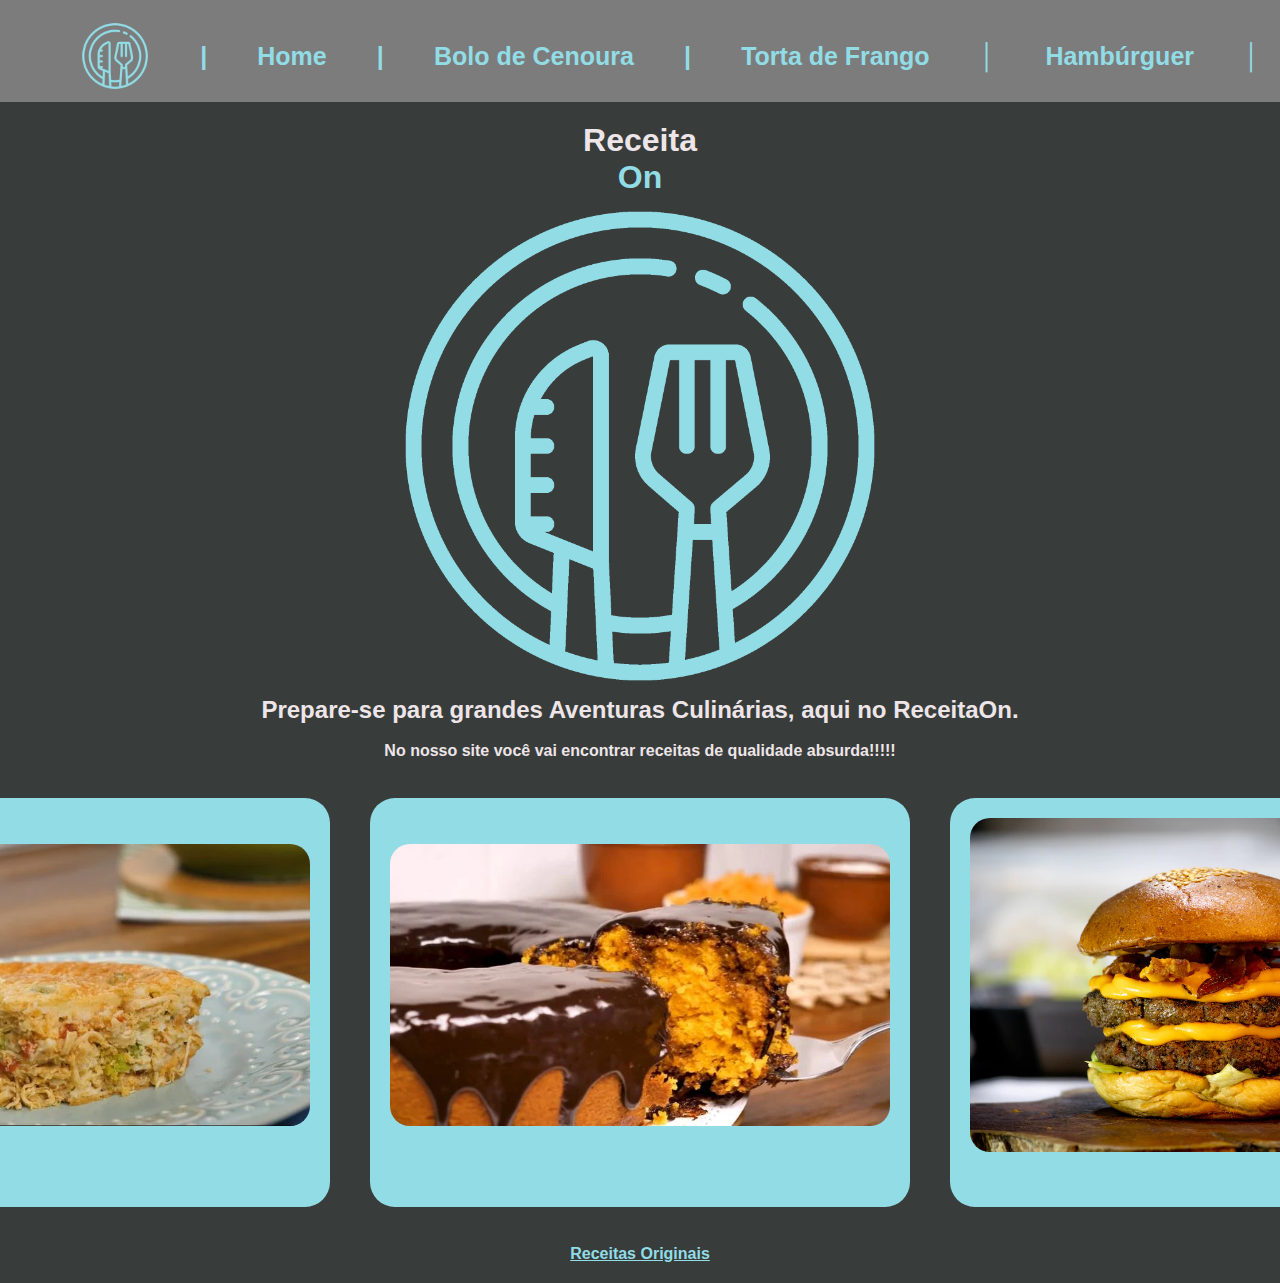
<file: index.html>
<!doctype html>
<html lang="pt-br">
	<head>
		<title>ReceitaOn</title>
		<meta charset="utf-8">
		<meta name="viewport" content="width=device-width initial-scale=1">
		<meta name="viewport" content="width=device-width, initial-scale=1.0">	
		<link  rel="stylesheet" type="text/css" href="css/estilo.css"/>
	</head>
	<body>
		<div id="menu">
			<img id="logo" src="img/logo.png"> |
			<a href="">Home</a> |
			<a href="page2.html"> Bolo de Cenoura </a> | 
			<a href="page3.html"> Torta de Frango </a> │
			<a href="page4.html"> Hambúrguer </a> │
		</div>
		<div id="content">
			<h1 class="align">Receita<span id="on">On</span></h1>
			<p class="align">
			<img class="fotologo" src="img/logo.png">
			</p>
			<h2 class="align">Prepare-se para grandes Aventuras Culinárias, aqui no ReceitaOn.</h2><br>
			<p class="align">No nosso site você vai encontrar receitas de qualidade absurda!!!!!</p><br>
			<div id="fotos">
				<div class="foto">
					<a href="page3.html"><img class="icons" src="img/torta.jpg"><p class="align">Torta de Frango</p></a>
				</div>
				<div class="foto">	
					<a href="page2.html"><img class="icons" src="img/bolo.jpg"><p class="align">Bolo de Cenoura</p></a>
				</div>
				<div class="foto">	
					<a href="page4.html"><img class="icons" src="img/lanche.jpg"><p class="align">Hambúrguer</p></a>
				</div>
			</div><br>
			<p class="align"><a href="https://www.tudogostoso.com.br/" class="org">Receitas Originais</a></p>
		</div>
	</body>
</html>
</file>
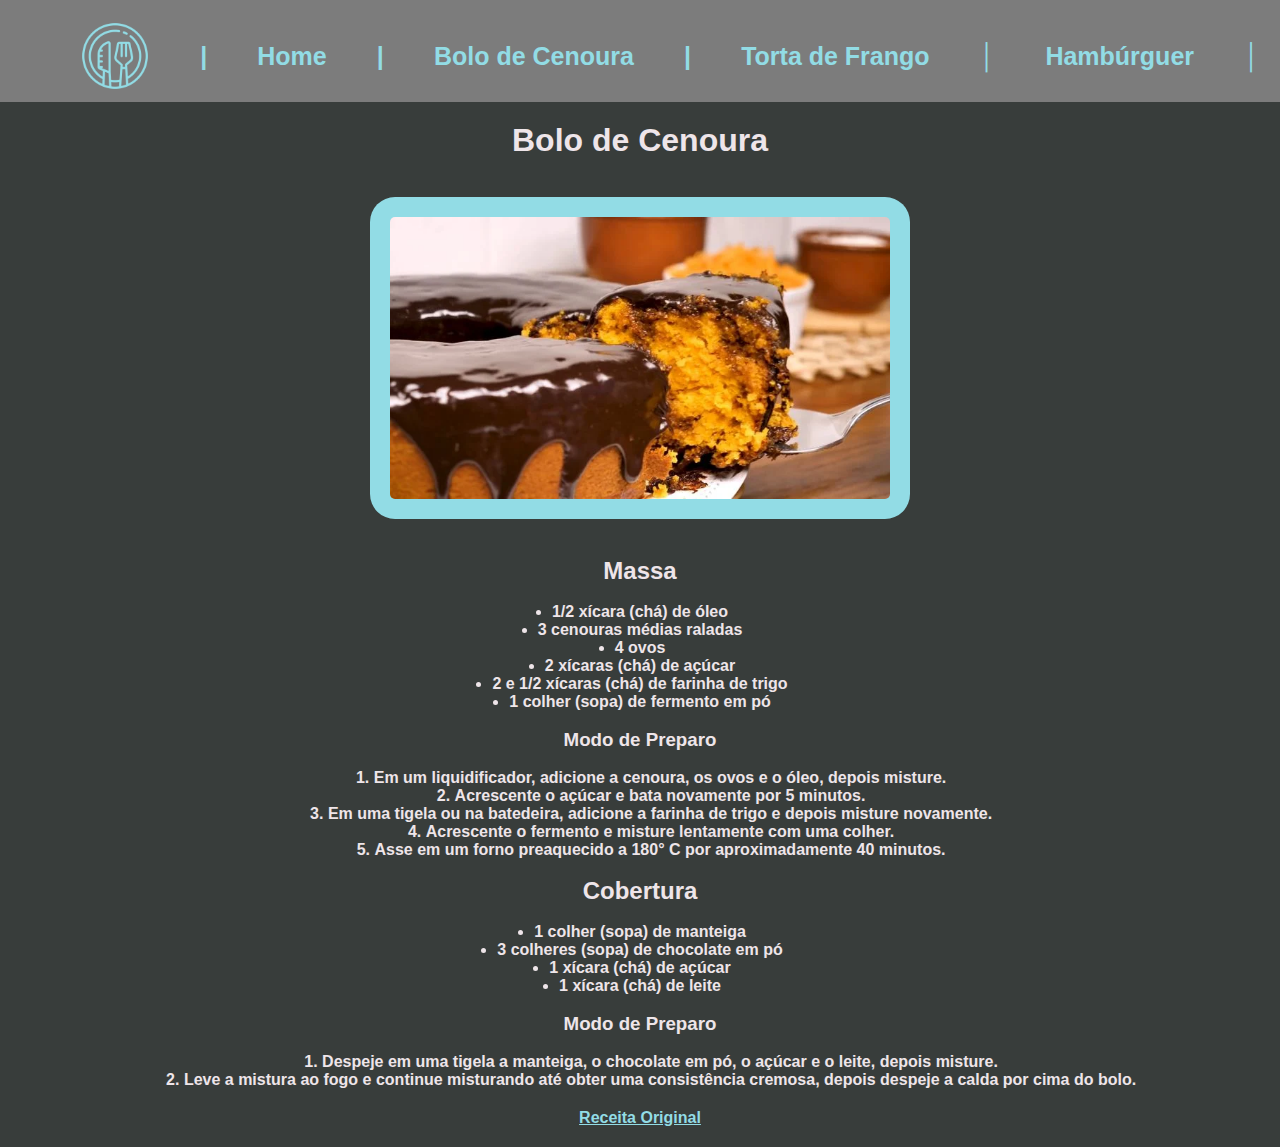
<file: page2.html>
<!doctype html>
<html lang="pt-br">
	<head>
		<title>ReceitaOn - Bolo de Cenoura</title>
		<meta charset="utf-8">
		<meta name="viewport" content="width=device-width initial-scale=1">
		<link  rel="stylesheet" type="text/css" href="css/estilo.css"/>
	</head>
	<body>
		<div id="menu">
			<img id="logo" src="img/logo.png"> |
			<a href="index.html">Home</a> |
			<a href="">Bolo de Cenoura </a> | 
			<a href="page3.html">Torta de Frango</a> │
			<a href="page4.html"> Hambúrguer </a> │
		</div>
		<div id="content">
			<h1 class="align">Bolo de Cenoura</h1><br>
				<p class="align"><img id="pagefoto" class="icons" src="img/bolo.jpg"></p><br>
				<div class="receitas">
					<h2 class="align">Massa</h2><br>
						<ul class="align">
						<li>1/2 xícara (chá) de óleo</li>
						<li>3 cenouras médias raladas</li>
						<li>4 ovos</li>
						<li>2 xícaras (chá) de açúcar</li>
						<li>2 e 1/2 xícaras (chá) de farinha de trigo</li>
						<li>1 colher (sopa) de fermento em pó</li>
					</ul><br>
					<h3 class="align">Modo de Preparo</h3><br>
					<ol class="align">
						<li>Em um liquidificador, adicione a cenoura, os ovos e o óleo, depois misture.</li>
						<li>Acrescente o açúcar e bata novamente por 5 minutos.</li>
						<li>Em uma tigela ou na batedeira, adicione a farinha de trigo e depois misture novamente.</li>
						<li>Acrescente o fermento e misture lentamente com uma colher.</li>
						<li>Asse em um forno preaquecido a 180° C por aproximadamente 40 minutos.</li>
					</ol><br>
					<h2 class="align">Cobertura</h2><br>
					<ul class="align">
						<li>1 colher (sopa) de manteiga</li>
						<li>3 colheres (sopa) de chocolate em pó</li>
						<li>1 xícara (chá) de açúcar</li>
						<li>1 xícara (chá) de leite</li>
					</ul><br>
					<h3 class="align">Modo de Preparo</h3><br>
					<ol class="align">
						<li>Despeje em uma tigela a manteiga, o chocolate em pó, o açúcar e o leite, depois misture.</li>
						<li>Leve a mistura ao fogo e continue misturando até obter uma consistência cremosa, depois despeje a calda por cima do bolo.</li>	
					</ol>
				</div>	
			<p id="rodapé" class="align"><a href="https://www.tudogostoso.com.br/receita/23-bolo-de-cenoura.html" class="org">Receita Original</a></p>
		</div>
	</body>
</html>
</file>
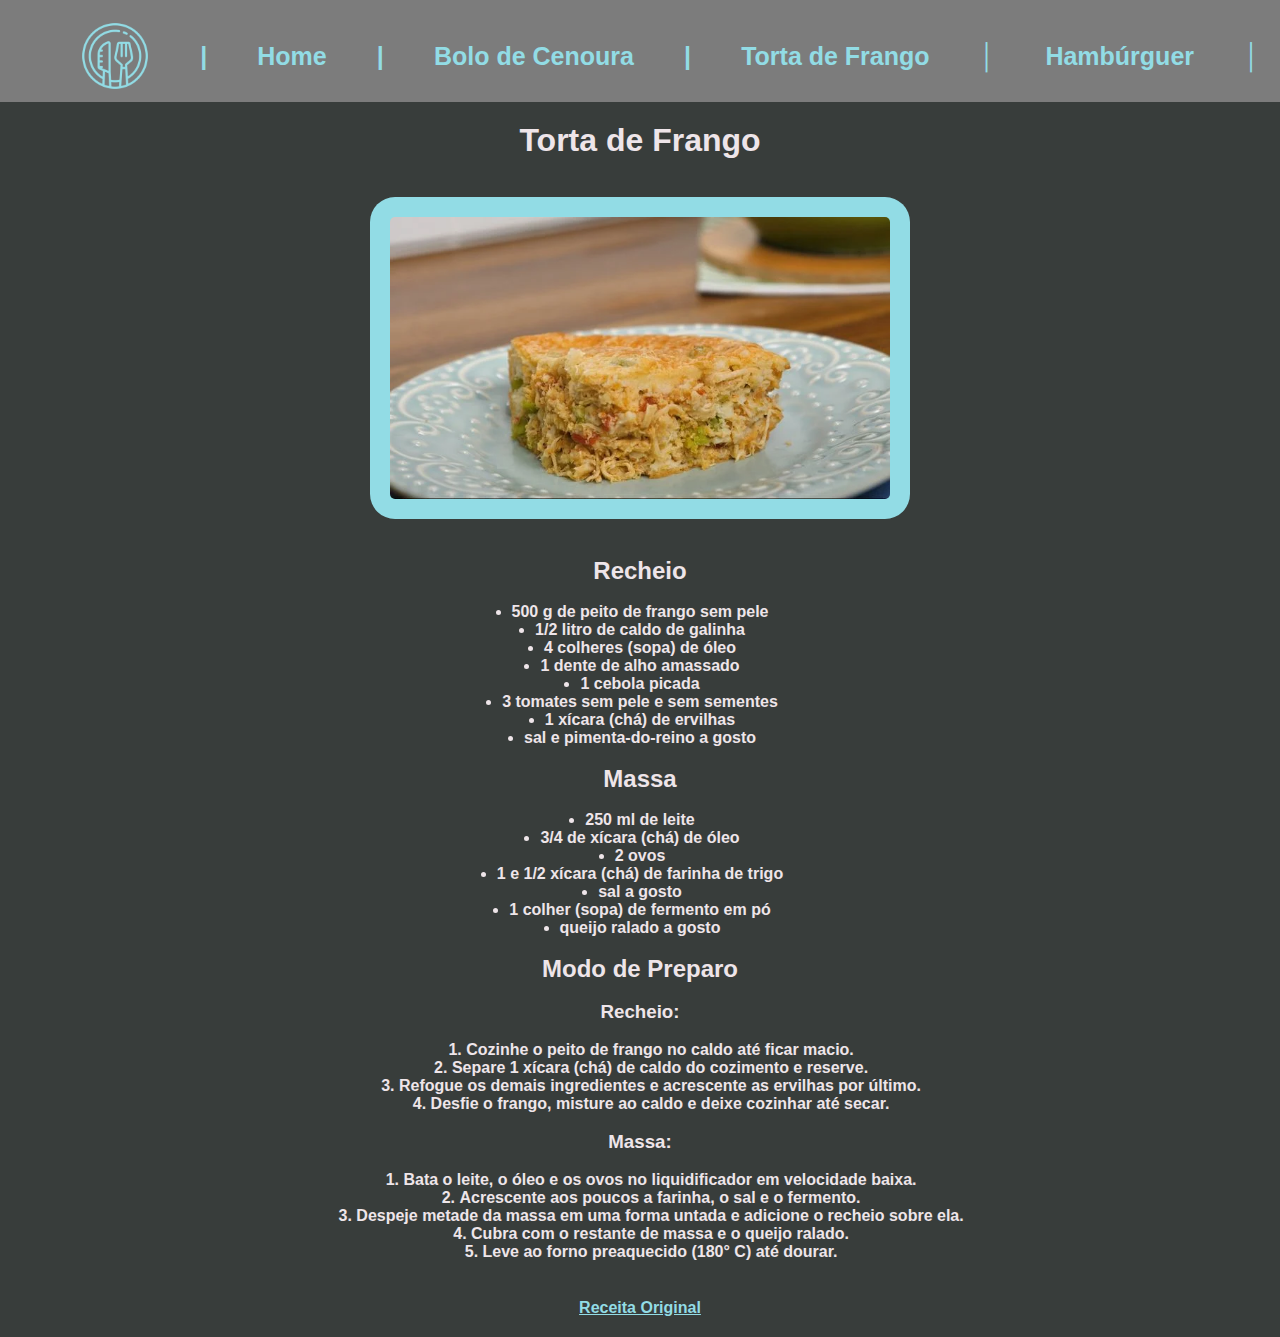
<file: page3.html>
<!doctype html>
<html lang="pt-br">
	<head>
		<title>ReceitaOn - Torta de Frango</title>
		<meta charset="utf-8">
		<meta name="viewport" content="width=device-width initial-scale=1">
		<link  rel="stylesheet" type="text/css" href="css/estilo.css"/>
	</head>
	<body>
		<div id="menu">
			<img id="logo" src="img/logo.png"> |
			<a href="index.html">Home</a> |
			<a href="page2.html">Bolo de Cenoura </a> | 
			<a href="">Torta de Frango</a> │
			<a href="page4.html"> Hambúrguer </a> │
		</div>
		<div id="content">
			<h1 class="align">Torta de Frango</h1><br>
			<p class="align"><img id="pagefoto" class= "icons" src="img/torta.jpg"></p><br>
			<div class="receitas">
			<h2 class="align">Recheio</h2><br>
			<ul class="align">
				<li>500 g de peito de frango sem pele</li>
				<li>1/2 litro de caldo de galinha</li>
				<li>4 colheres (sopa) de óleo</li>
				<li>1 dente de alho amassado</li>
				<li>1 cebola picada</li>
				<li>3 tomates sem pele e sem sementes</li>
				<li>1 xícara (chá) de ervilhas</li>
				<li>sal e pimenta-do-reino a gosto</li>
			</ul class="align"><br>
			<h2 class="align">Massa</h2><br>
			<ul class="align">
				<li>250 ml de leite</li>
				<li>3/4 de xícara (chá) de óleo</li>
				<li>2 ovos</li>
				<li>1 e 1/2 xícara (chá) de farinha de trigo</li>
				<li>sal a gosto</li>
				<li>1 colher (sopa) de fermento em pó</li>
				<li>queijo ralado a gosto</li>
			</ul class="align"><br>
			<h2 class="align">Modo de Preparo</h2><br>
				<h3 class="align">Recheio:</h3><br>
					<ol class="align">
						<li>Cozinhe o peito de frango no caldo até ficar macio.</li>

						<li>Separe 1 xícara (chá) de caldo do cozimento e reserve.</li>

						<li>Refogue os demais ingredientes e acrescente as ervilhas por último.</li>

						<li>Desfie o frango, misture ao caldo e deixe cozinhar até secar.</li>
					</ol><br>	
				<h3 class="align">Massa:</h3><br>
					<ol class="align">
						<li>Bata o leite, o óleo e os ovos no liquidificador em velocidade baixa.</li>
						
						<li>Acrescente aos poucos a farinha, o sal e o fermento.</li>
						
						<li>Despeje metade da massa em uma forma untada e adicione o recheio sobre ela.</li>

						<li>Cubra com o restante de massa e o queijo ralado.</li>

						<li>Leve ao forno preaquecido (180° C) até dourar.</li>
					</ol><br>
			<p id="rodapé" class="align"><a href="https://www.tudogostoso.com.br/receita/1282-torta-de-frango.html" class="org">Receita Original</a></p>
			</div>
		</div>
	</body>
</html>
</file>
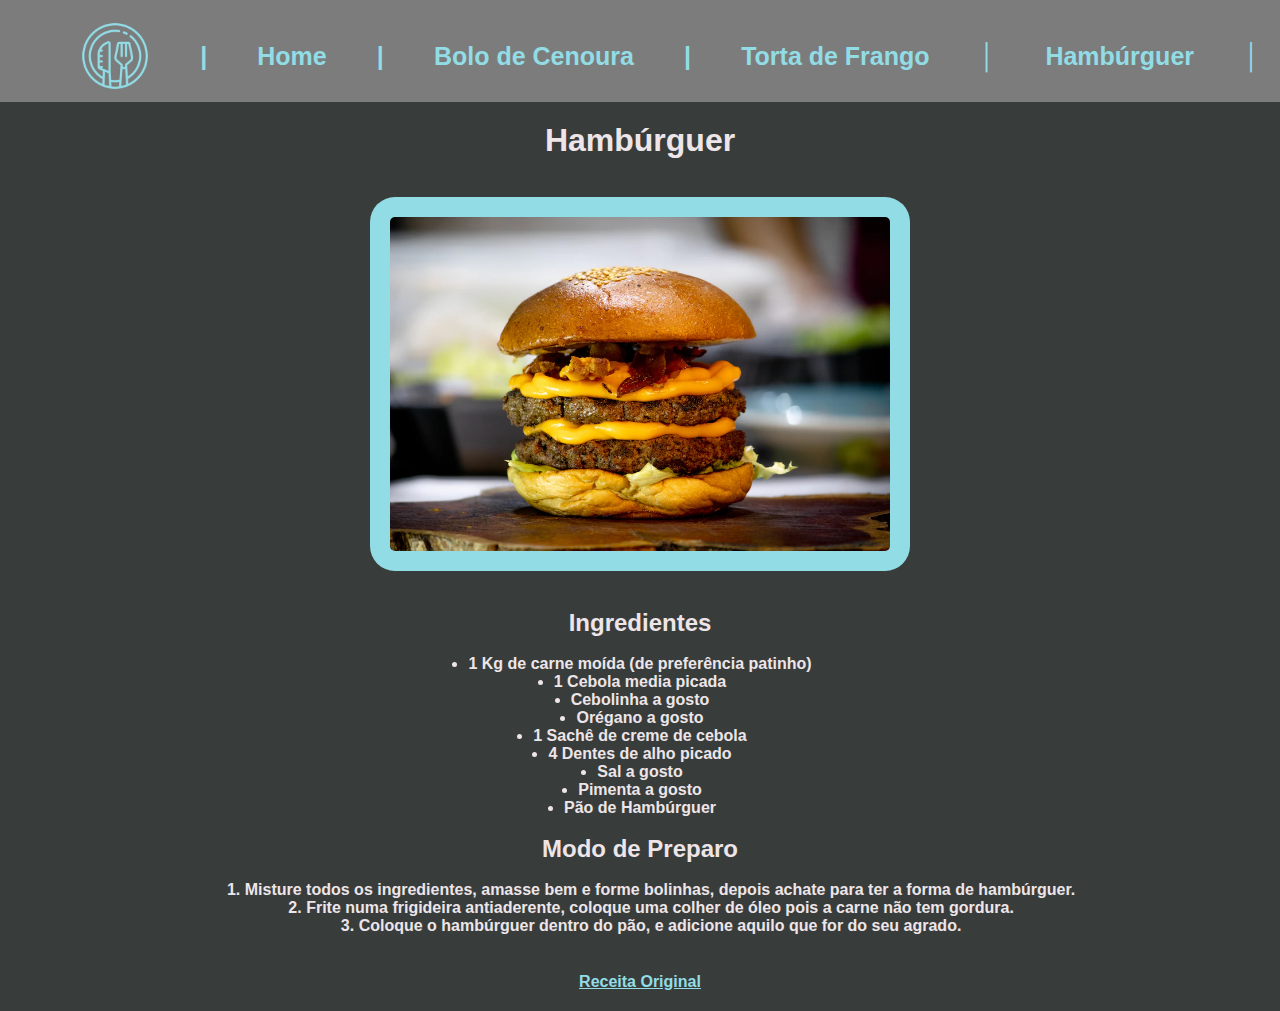
<file: page4.html>
<!doctype html>
<html lang="pt-br">
	<head>
		<title>ReceitaOn - Hambúrguer</title>
		<meta charset="utf-8">
		<meta name="viewport" content="width=device-width initial-scale=1">
		<link  rel="stylesheet" type="text/css" href="css/estilo.css"/>
	</head>
	<body>
		<div id="menu">
			<img id="logo" src="img/logo.png"> |
			<a href="index.html">Home</a> |
			<a href="page2.html">Bolo de Cenoura </a> | 
			<a href="page3.html">Torta de Frango</a> │
			<a href=""> Hambúrguer </a> │
		</div>
		<div id="content">
			<h1 class="align">Hambúrguer</h1><br>
			<p class="align"><img  id="pagefoto" class= "icons" src="img/lanche.jpg"></p><br>
			<div class="receitas">
			<h2 class="align">Ingredientes</h2><br>
			<ul class="align">
				<li>1 Kg de carne moída (de preferência patinho)</li>
				<li>1 Cebola media picada</li>
				<li>Cebolinha a gosto</li>
				<li>Orégano a gosto</li>
				<li>1 Sachê de creme de cebola</li>
				<li>4 Dentes de alho picado</li>
				<li>Sal a gosto</li>
				<li>Pimenta a gosto</li>
				<li>Pão de Hambúrguer</li>
			</ul class="align"><br>
			<h2 class="align">Modo de Preparo</h2><br>
			<ol class="align">
				<li>Misture todos os ingredientes, amasse bem e forme bolinhas, depois achate para ter a forma de hambúrguer.</li>
				<li>Frite numa frigideira antiaderente, coloque uma colher de óleo pois a carne não tem gordura.</li>
				<li>Coloque o hambúrguer dentro do pão,  e adicione aquilo que for do seu agrado.</li>
			</ol class="align"><br>
			<p id="rodapé" class="align"><a href="https://www.tudogostoso.com.br/receita/187825-hamburguer-caseiro.html" class="org">Receita Original</a></p>
			</div>
		</div>
	</body>
</html>
</file>
<file: css/estilo.css>
*{
	margin: 0;
}
body{
	background-color: #383D3B;
	font-family: Helvetica, sans-serif;
	color:  #EEE5E9;
	margin: auto;
}
#menu{
	background-color:#7C7C7C;
	font-family: Helvetica, sans-serif;
	font-weight: bold;
	font-size:25px;
	height:8vh;
	width: 100%;
	padding: 20px 30px 10px 30px;
	color:#92DCE5;
	position: sticky;
	top: 0px;
	border-bottom: 3px, #7C7C7C;
	display: flex;
	justify-content: space-evenly;
    align-items: center;
	align-content: center;
    flex-direction: row;
    flex-wrap: wrap;
    align-content: center;
}
#logo{
	width: 70px;
}
#on{
	color: #92DCE5;
}
#content{
	margin: 20px;
	width: auto;
	font-family: Helvetica, sans-serif;
	font-weight: bold;
}
#fotos{
    display: grid;
    grid-template: auto / 1fr 1fr 1fr;
	justify-items: center;
	justify-content: center;
}
.foto{
	display: flex;
	align-items: center;
    background-color: #92DCE5;
    border-radius: 25px;
    padding: 20px 20px;
    border-color: #EEE5E9;
    margin: 20px;
	font-size: 25px;
}
#pagefoto{
	display: flex;
	align-items: center;
	justify-content: center;
    background-color: #92DCE5;
    border-radius: 25px;
    padding: 20px 20px;
    border-color: #EEE5E9;
    margin: 20px;
	font-size: 25px;
}
.foto:hover{
	background-color: #383D3B;
}
.icons{
	width: 20em;
	border-radius: 20px;
}
#rodapé{
	padding-top:20px
}
a{
	text-decoration: none;
	color: #92DCE5; 
}
a:hover{
	background-color: #383D3B;
	border-radius: 2px;
}
.org{
	text-decoration: underline;
	color: #92DCE5;
}
.fotologo{
	width: 500px;
}
.align{
	display: flex;
	justify-content: center;
	align-items: center;
	flex-direction: column;
}
ul{
	padding: 0px;
}
</file>
